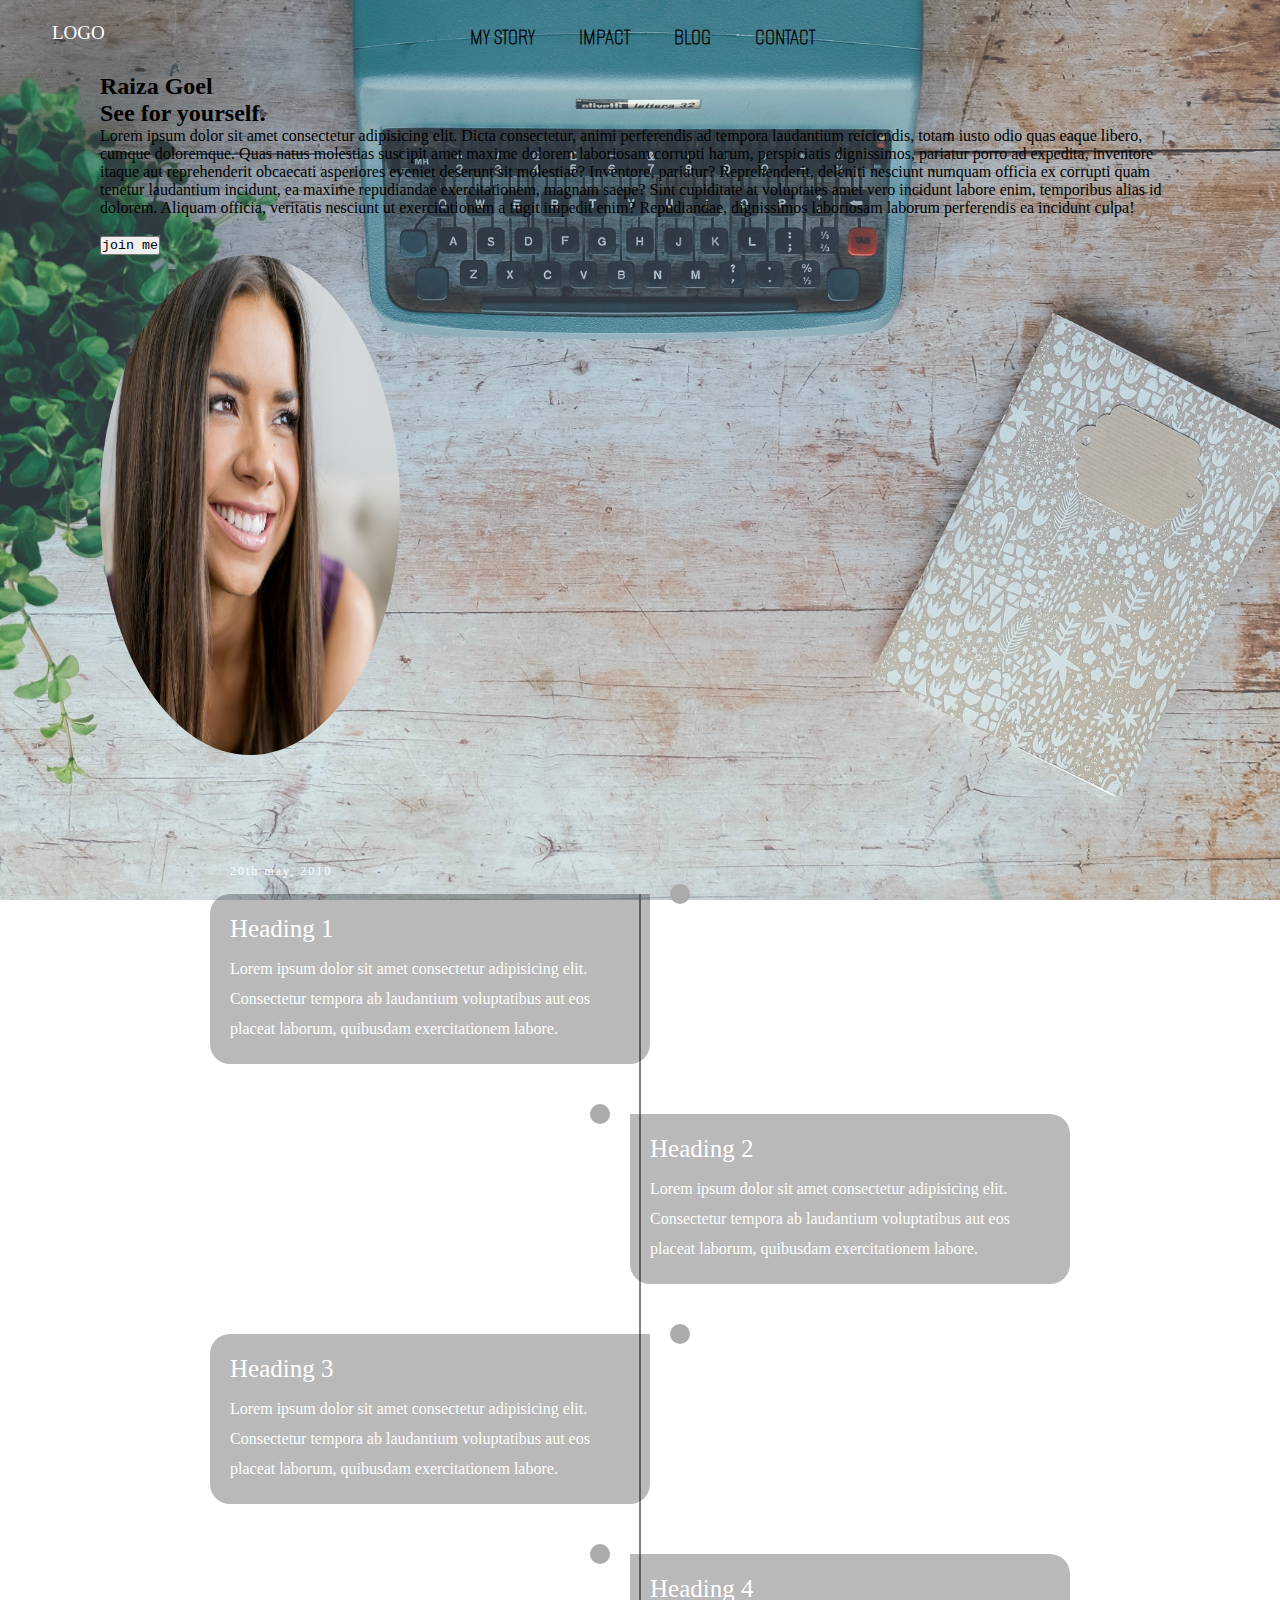
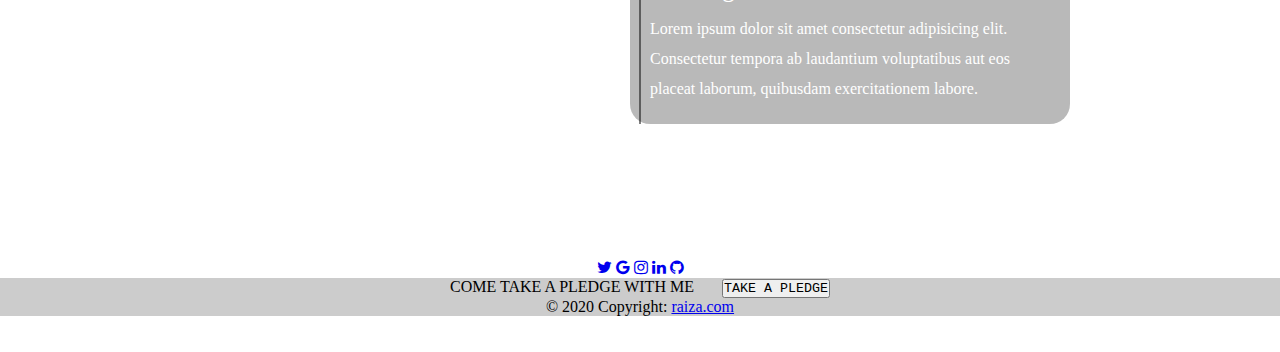
<file: index.html>
<!DOCTYPE html>
<html lang="en">

<head>
    <meta charset="UTF-8">
    <meta http-equiv="X-UA-Compatible" content="IE=edge">
    <meta name="viewport" content="width=device-width, initial-scale=1.0">
    <title>new website</title>
    <link rel="stylesheet" href="style.css">
    <link rel="stylesheet" href="https://cdnjs.cloudflare.com/ajax/libs/font-awesome/4.7.0/css/font-awesome.min.css">
    <link href="https://cdn.jsdelivr.net/npm/bootstrap@5.1.3/dist/css/bootstrap.min.css" rel="stylesheet"
        integrity="sha384-1BmE4kWBq78iYhFldvKuhfTAU6auU8tT94WrHftjDbrCEXSU1oBoqyl2QvZ6jIW3" crossorigin="anonymous">
</head>

<body>


    <div id="rc_logo">
        <a href="index.html" title="Logo">LOGO</a> <!-- Swap this placeholder out for your logo image -->
    </div>

    <div class="rc_nav" id="centered_nav">
        <a href="/mystory.html" title="Home">my story</a>
        <a href="/impact.html" title="Services">impact</a>
        <a href="/blog.html" title="About">blog</a>
        <a href="#footer" title="Contact">Contact</a>
        <a href="javascript:void(0);" title="Menu" style="font-size:18px;" class="icon"
            onclick="myFunction()">&#9776;</a>
    </div>

    <div class="row featurette d-flex justify-content-center align-items-center"
        style=" margin-left: 100px; margin-right: 100px;">
        <div class="col-md-7 order-md-2">
            <h2 class="featurette-heading fw-normal lh-1" style="font-style: bolder;">Raiza Goel <br><span class="text-muted">See for
                    yourself.</span></h2>
            <p class="lead">Lorem ipsum dolor sit amet consectetur adipisicing elit. Dicta consectetur, animi
                perferendis ad tempora laudantium reiciendis, totam iusto odio quas eaque libero, cumque doloremque.
                Quas natus molestias suscipit amet maxime dolorem laboriosam corrupti harum, perspiciatis dignissimos,
                pariatur porro ad expedita, inventore itaque aut reprehenderit obcaecati asperiores eveniet deserunt sit
                molestiae? Inventore, pariatur? Reprehenderit, deleniti nesciunt numquam officia ex corrupti quam
                tenetur laudantium incidunt, ea maxime repudiandae exercitationem, magnam saepe? Sint cupiditate at
                voluptates amet vero incidunt labore enim, temporibus alias id dolorem. Aliquam officia, veritatis
                nesciunt ut exercitationem a fugit impedit enim? Repudiandae, dignissimos laboriosam laborum perferendis
                ea incidunt culpa!  <br> <br>  <button type="button" class="btn btn-dark">join me</button> </p>
        </div>
        <div class="col-md-5 order-md-1">
            <img class="bd-placeholder-img bd-placeholder-img-lg featurette-image img-fluid mx-auto photo" width="300"
                height="500" style="border-radius: 50% ;" src="/2nd-crop-1.jpeg" alt="">
        </div>
    </div>
     
    <div class="container1">
      <div class="timeline">
        <ul>
          <li>
            <div class="timeline-content ">
              <h3 class="date">20th may, 2010</h3>
              <h1>Heading 1</h1>
              <p>Lorem ipsum dolor sit amet consectetur adipisicing elit. Consectetur tempora ab laudantium voluptatibus
                aut eos placeat laborum, quibusdam exercitationem labore.</p>
            </div>
          </li>
          <li>
            <div class="timeline-content">
              <h3 class="date">20th may, 2010</h3>
              <h1>Heading 2</h1>
              <p>Lorem ipsum dolor sit amet consectetur adipisicing elit. Consectetur tempora ab laudantium voluptatibus
                aut eos placeat laborum, quibusdam exercitationem labore.</p>
            </div>
          </li>
          <li>
            <div class="timeline-content">
              <h3 class="date">20th may, 2010</h3>
              <h1>Heading 3</h1>
              <p>Lorem ipsum dolor sit amet consectetur adipisicing elit. Consectetur tempora ab laudantium voluptatibus
                aut eos placeat laborum, quibusdam exercitationem labore.</p>
            </div>
          </li>
          <li>
            <div class="timeline-content">
              <h3 class="date">20th may, 2010</h3>
              <h1>Heading 4</h1>
              <p>Lorem ipsum dolor sit amet consectetur adipisicing elit. Consectetur tempora ab laudantium voluptatibus
                aut eos placeat laborum, quibusdam exercitationem labore.</p>
            </div>
          </li>
        </ul>
      </div>
    </div>

    <footer id="end" class="text-center text-white" style="background-color: #f1f1f100;">
        <!-- Grid container -->
        <div class="container pt-4">
          <!-- Section: Social media -->
          <section class="mb-4">
    
            <!-- Twitter -->
            <a class="btn btn-link btn-floating btn-lg text-dark m-1 hvr " href="#!" role="button"
              data-mdb-ripple-color="dark"><i class="fa fa-twitter"></i></a>
    
            <!-- Google -->
            <a class="btn btn-link btn-floating btn-lg text-dark m-1  hvr" href="#!" role="button"
              data-mdb-ripple-color="dark"><i class="fa fa-google"></i></a>
    
            <!-- Instagram -->
            <a class="btn btn-link btn-floating btn-lg text-dark m-1 hvr" href="#!" role="button"
              data-mdb-ripple-color="dark"><i class="fa fa-instagram"></i></a>
    
            <!-- Linkedin -->
            <a class="btn btn-link btn-floating btn-lg text-dark m-1 hvr" href="#!" role="button"
              data-mdb-ripple-color="dark"><i class="fa fa-linkedin"></i></a>
            <!-- Github -->
            <a class="btn btn-link btn-floating btn-lg text-dark m-1 hvr" href="#!" role="button"
              data-mdb-ripple-color="dark"><i class="fa fa-github"></i></a>
          </section>
          <!-- Section: Social media -->
        </div>
        <!-- Grid container -->
    
        <!-- Copyright -->

        <div class="text-center text-dark p-3" style="background-color: rgba(0, 0, 0, 0.2);">
            COME TAKE A PLEDGE WITH ME &nbsp;&nbsp;&nbsp;&nbsp;&nbsp;&nbsp;<button type="button" class="btn btn-dark">TAKE A PLEDGE</button><br>
        </div>
            
        <div class="text-center text-dark p-3" style="background-color: rgba(0, 0, 0, 0.2);">
          © 2020 Copyright:
          <a class="text-dark" href="https://mdbootstrap.com/">raiza.com</a>
        </div>
        <!-- Copyright -->
      </footer>
    <br>
    <br>























    <script src="https://cdn.jsdelivr.net/npm/bootstrap@5.1.3/dist/js/bootstrap.bundle.min.js"
        integrity="sha384-ka7Sk0Gln4gmtz2MlQnikT1wXgYsOg+OMhuP+IlRH9sENBO0LRn5q+8nbTov4+1p"
        crossorigin="anonymous"></script>
    <script src="main.js"></script>
</body>

</html>
</file>
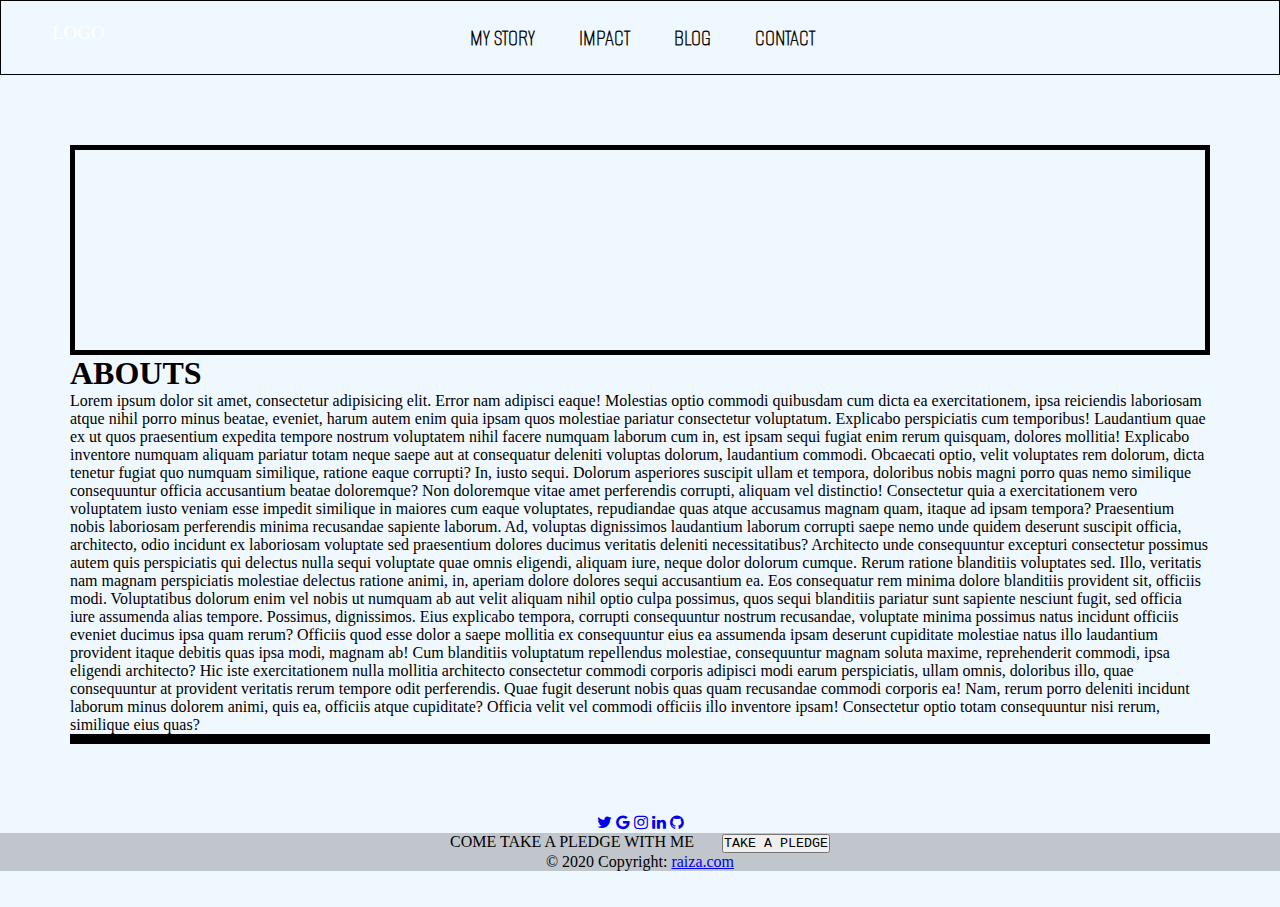
<file: mystory.html>
<!DOCTYPE html>
<html lang="en">

<head>
    <meta charset="UTF-8">
    <meta http-equiv="X-UA-Compatible" content="IE=edge">
    <meta name="viewport" content="width=device-width, initial-scale=1.0">
    <title>new website</title>
    <link rel="stylesheet" href="style.css">
    <link rel="stylesheet" href="https://cdnjs.cloudflare.com/ajax/libs/font-awesome/4.7.0/css/font-awesome.min.css">
    <link href="https://cdn.jsdelivr.net/npm/bootstrap@5.1.3/dist/css/bootstrap.min.css" rel="stylesheet"
        integrity="sha384-1BmE4kWBq78iYhFldvKuhfTAU6auU8tT94WrHftjDbrCEXSU1oBoqyl2QvZ6jIW3" crossorigin="anonymous">
</head>
<style>
    body {
        background: aliceblue;
    }
</style>

<body>


    <div id="rc_logo">
        <a href="index.html" title="Logo">LOGO</a> <!-- Swap this placeholder out for your logo image -->
    </div>

    <div class="rc_nav" id="centered_nav" style="border: 0.3px solid;">
        <a href="/mystory.html" title="Home">my story</a>
        <a href="/impact.html" title="Services">impact</a>
        <a href="/blog.html" title="About">blog</a>
        <a href="#footer" title="Contact">Contact</a>
        <a href="javascript:void(0);" title="Menu" style="font-size:18px;" class="icon"
            onclick="myFunction()">&#9776;</a>
    </div>



    <div class="about" style="padding:70px">
        <p style="color:black; padding: 100px;">

            <h1>ABOUTS</h1>
            Lorem ipsum dolor sit amet, consectetur adipisicing elit. Error nam adipisci eaque! Molestias optio commodi
            quibusdam cum dicta ea exercitationem, ipsa reiciendis laboriosam atque nihil porro minus beatae, eveniet,
            harum autem enim quia ipsam quos molestiae pariatur consectetur voluptatum. Explicabo perspiciatis cum
            temporibus! Laudantium quae ex ut quos praesentium expedita tempore nostrum voluptatem nihil facere numquam
            laborum cum in, est ipsam sequi fugiat enim rerum quisquam, dolores mollitia! Explicabo inventore numquam
            aliquam pariatur totam neque saepe aut at consequatur deleniti voluptas dolorum, laudantium commodi.
            Obcaecati optio, velit voluptates rem dolorum, dicta tenetur fugiat quo numquam similique, ratione eaque
            corrupti? In, iusto sequi. Dolorum asperiores suscipit ullam et tempora, doloribus nobis magni porro quas
            nemo similique consequuntur officia accusantium beatae doloremque? Non doloremque vitae amet perferendis
            corrupti, aliquam vel distinctio! Consectetur quia a exercitationem vero voluptatem iusto veniam esse
            impedit similique in maiores cum eaque voluptates, repudiandae quas atque accusamus magnam quam, itaque ad
            ipsam tempora? Praesentium nobis laboriosam perferendis minima recusandae sapiente laborum. Ad, voluptas
            dignissimos laudantium laborum corrupti saepe nemo unde quidem deserunt suscipit officia, architecto, odio
            incidunt ex laboriosam voluptate sed praesentium dolores ducimus veritatis deleniti necessitatibus?
            Architecto unde consequuntur excepturi consectetur possimus autem quis perspiciatis qui delectus nulla sequi
            voluptate quae omnis eligendi, aliquam iure, neque dolor dolorum cumque. Rerum ratione blanditiis voluptates
            sed. Illo, veritatis nam magnam perspiciatis molestiae delectus ratione animi, in, aperiam dolore dolores
            sequi accusantium ea. Eos consequatur rem minima dolore blanditiis provident sit, officiis modi.
            Voluptatibus dolorum enim vel nobis ut numquam ab aut velit aliquam nihil optio culpa possimus, quos sequi
            blanditiis pariatur sunt sapiente nesciunt fugit, sed officia iure assumenda alias tempore. Possimus,
            dignissimos. Eius explicabo tempora, corrupti consequuntur nostrum recusandae, voluptate minima possimus
            natus incidunt officiis eveniet ducimus ipsa quam rerum? Officiis quod esse dolor a saepe mollitia ex
            consequuntur eius ea assumenda ipsam deserunt cupiditate molestiae natus illo laudantium provident itaque
            debitis quas ipsa modi, magnam ab! Cum blanditiis voluptatum repellendus molestiae, consequuntur magnam
            soluta maxime, reprehenderit commodi, ipsa eligendi architecto? Hic iste exercitationem nulla mollitia
            architecto consectetur commodi corporis adipisci modi earum perspiciatis, ullam omnis, doloribus illo, quae
            consequuntur at provident veritatis rerum tempore odit perferendis. Quae fugit deserunt nobis quas quam
            recusandae commodi corporis ea! Nam, rerum porro deleniti incidunt laborum minus dolorem animi, quis ea,
            officiis atque cupiditate? Officia velit vel commodi officiis illo inventore ipsam! Consectetur optio totam
            consequuntur nisi rerum, similique eius quas?
        </p>
    </div>






    <footer id="end" class="text-center text-white" style="background-color: #f1f1f100;">
        <!-- Grid container -->
        <div class="container pt-4">
            <!-- Section: Social media -->
            <section class="mb-4">

                <!-- Twitter -->
                <a class="btn btn-link btn-floating btn-lg text-dark m-1 hvr " href="#!" role="button"
                    data-mdb-ripple-color="dark"><i class="fa fa-twitter"></i></a>

                <!-- Google -->
                <a class="btn btn-link btn-floating btn-lg text-dark m-1  hvr" href="#!" role="button"
                    data-mdb-ripple-color="dark"><i class="fa fa-google"></i></a>

                <!-- Instagram -->
                <a class="btn btn-link btn-floating btn-lg text-dark m-1 hvr" href="#!" role="button"
                    data-mdb-ripple-color="dark"><i class="fa fa-instagram"></i></a>

                <!-- Linkedin -->
                <a class="btn btn-link btn-floating btn-lg text-dark m-1 hvr" href="#!" role="button"
                    data-mdb-ripple-color="dark"><i class="fa fa-linkedin"></i></a>
                <!-- Github -->
                <a class="btn btn-link btn-floating btn-lg text-dark m-1 hvr" href="#!" role="button"
                    data-mdb-ripple-color="dark"><i class="fa fa-github"></i></a>
            </section>
            <!-- Section: Social media -->
        </div>
        <!-- Grid container -->

        <!-- Copyright -->

        <div class="text-center text-dark p-3" style="background-color: rgba(0, 0, 0, 0.2);">
            COME TAKE A PLEDGE WITH ME &nbsp;&nbsp;&nbsp;&nbsp;&nbsp;&nbsp;<button type="button"
                class="btn btn-dark">TAKE A PLEDGE</button><br>
        </div>

        <div class="text-center text-dark p-3" style="background-color: rgba(0, 0, 0, 0.2);">
            © 2020 Copyright:
            <a class="text-dark" href="https://mdbootstrap.com/">raiza.com</a>
        </div>
        <!-- Copyright -->
    </footer>
    <br>
    <br>























    <script src="https://cdn.jsdelivr.net/npm/bootstrap@5.1.3/dist/js/bootstrap.bundle.min.js"
        integrity="sha384-ka7Sk0Gln4gmtz2MlQnikT1wXgYsOg+OMhuP+IlRH9sENBO0LRn5q+8nbTov4+1p"
        crossorigin="anonymous"></script>
    <script src="main.js"></script>
</body>

</html>
</file>
<file: style.css>
@import url('https://fonts.googleapis.com/css2?family=Dancing+Script&family=Meddon&display=swap');
@import url('https://fonts.googleapis.com/css2?family=Dancing+Script&family=Meddon&display=swap');
@import url('https://fonts.googleapis.com/css2?family=Alumni+Sans+Pinstripe&display=swap');

*{
    margin: 0;
    padding: 0;
}

body {
    margin: 0;
    background-image:url('/bgimg.jpeg');
    background-position: center center;
    background-repeat: no-repeat;
    background-attachment: fixed; 
    background-size: cover;
    background-color: #46464600; 
    
    
}

#rc_logo {
    left: 30px;
    padding: 22px;
    position: absolute;
    color: #fff;
    font-size: 19px;
    font-family: Poppins;
    text-decoration: none;
}

#rc_logo a {
    color: inherit;
    text-decoration: none;
}

.rc_nav {
    overflow: hidden;
    background-color:#d3d9ca00;
    text-align: center;
    z-index: 6;
}

.rc_nav a {
    display: inline-block;
    margin-right: -4px;
    /* inline-block gap fix */
    color: rgb(7, 7, 7);
    padding: 22px 22px;
    text-decoration: none;
    font-family: 'Alumni Sans Pinstripe', sans-serif;
    font-size: 24px;
    -webkit-transition: background 0.3s linear;
    -moz-transition: background 0.3s linear;
    -ms-transition: background 0.3s linear;
    -o-transition: background 0.3s linear;
    transition: background 0.3s linear;
    z-index: 9;
    text-transform: uppercase;
    font-weight: bolder;
}

.rc_nav a:hover {
    background-color: #2595be93;
    color: black;
}

.rc_nav .icon {
    display: none;
}




@media screen and (max-width: 820px) {
    .rc_nav a {
        display: none;
    }

    .rc_nav a.icon {
        float: right;
        display: block;
        width: 60px;
    }
}

@media screen and (max-width: 820px) {
    .rc_nav.responsive {
        position: relative;
        top: 73px;
    }

    .rc_nav.responsive .icon {
        position: fixed;
        right: 0;
        top: 0;
    }

    .rc_nav.responsive a {
        float: none;
        display: block;
        text-align: center;
    }

}









  

  .btn{
    font-family:'Courier New', Courier, monospace;
  }

  footer{
    
        position: relative;
        
        bottom: 0;
        width: 100%;
       
        
        text-align: center;
     
  }
  
  
  

  
  

.hvr:hover{
    background-color: rgba(255, 255, 255, 0.878);

}

.about p {
    border: 5px solid ;
    position: relative;
    
    
}
.container1 {
    min-height: 100vh;
    width: 100%;
    display: flex;
    align-items: center;
    justify-content: center;
    padding: 100px 0;
    background-color: rgba(255, 255, 255, 0);
  }
  .timeline {
    width: 80%;
    height: auto;
    max-width: 800px;
    margin: 0 auto;
    position: relative;
  }
  
  .timeline ul {
    list-style: none;
  }
  .timeline ul li {
    padding: 20px;
    background-color: #00000046;
    color: white;
    border-radius: 10px;
    margin-bottom: 20px;
    
  }
  .timeline ul li:last-child {
    margin-bottom: 0;
  
  }
  .timeline-content h1 {
    font-weight: 500;
    font-size: 25px;
    line-height: 30px;
    margin-bottom: 10px;
  }
  .timeline-content p {
    font-size: 16px;
    line-height: 30px;
    font-weight: 300;
  }
  .timeline-content .date {
    font-size: 12px;
    font-weight: 300;
    margin-bottom: 10px;
    letter-spacing: 2px;
  }
  @media only screen and (min-width: 768px) {
    .timeline:before {
      content: "";
      position: absolute;
      top: 0;
      left: 50%;
      transform: translateX(-50%);
      width: 2px;
      height: 100%;
      background-color: gray;
    }
    .timeline ul li {
      width: 50%;
      position: relative;
      margin-bottom: 50px;
      box-shadow:0 .5rem 1rem rgba(black, .15);
    }
    .timeline ul li:nth-child(odd) {
      float: left;
      clear: right;
      transform: translateX(-30px);
      border-radius: 20px 0px 20px 20px;
      
    }
    .timeline ul li:nth-child(even) {
      float: right;
      clear: left;
      transform: translateX(30px);
      border-radius: 0px 20px 20px 20px;
    }
    .timeline ul li::before {
      content: "";
      position: absolute;
      height: 20px;
      width: 20px;
      border-radius: 50%;
      background-color: rgb(171, 171, 171);
      top: 0px;
    }
    .timeline ul li:nth-child(odd)::before {
      transform: translate(50%, -50%);
      right: -30px;
    }
    .timeline ul li:nth-child(even)::before {
      transform: translate(-50%, -50%);
      left: -30px;
    }
    .timeline-content .date {
      position: absolute;
      top: -30px;
    }
    .timeline ul li:hover::before {
      background-color: rgb(0, 0, 0);
    }
  }
</file>
